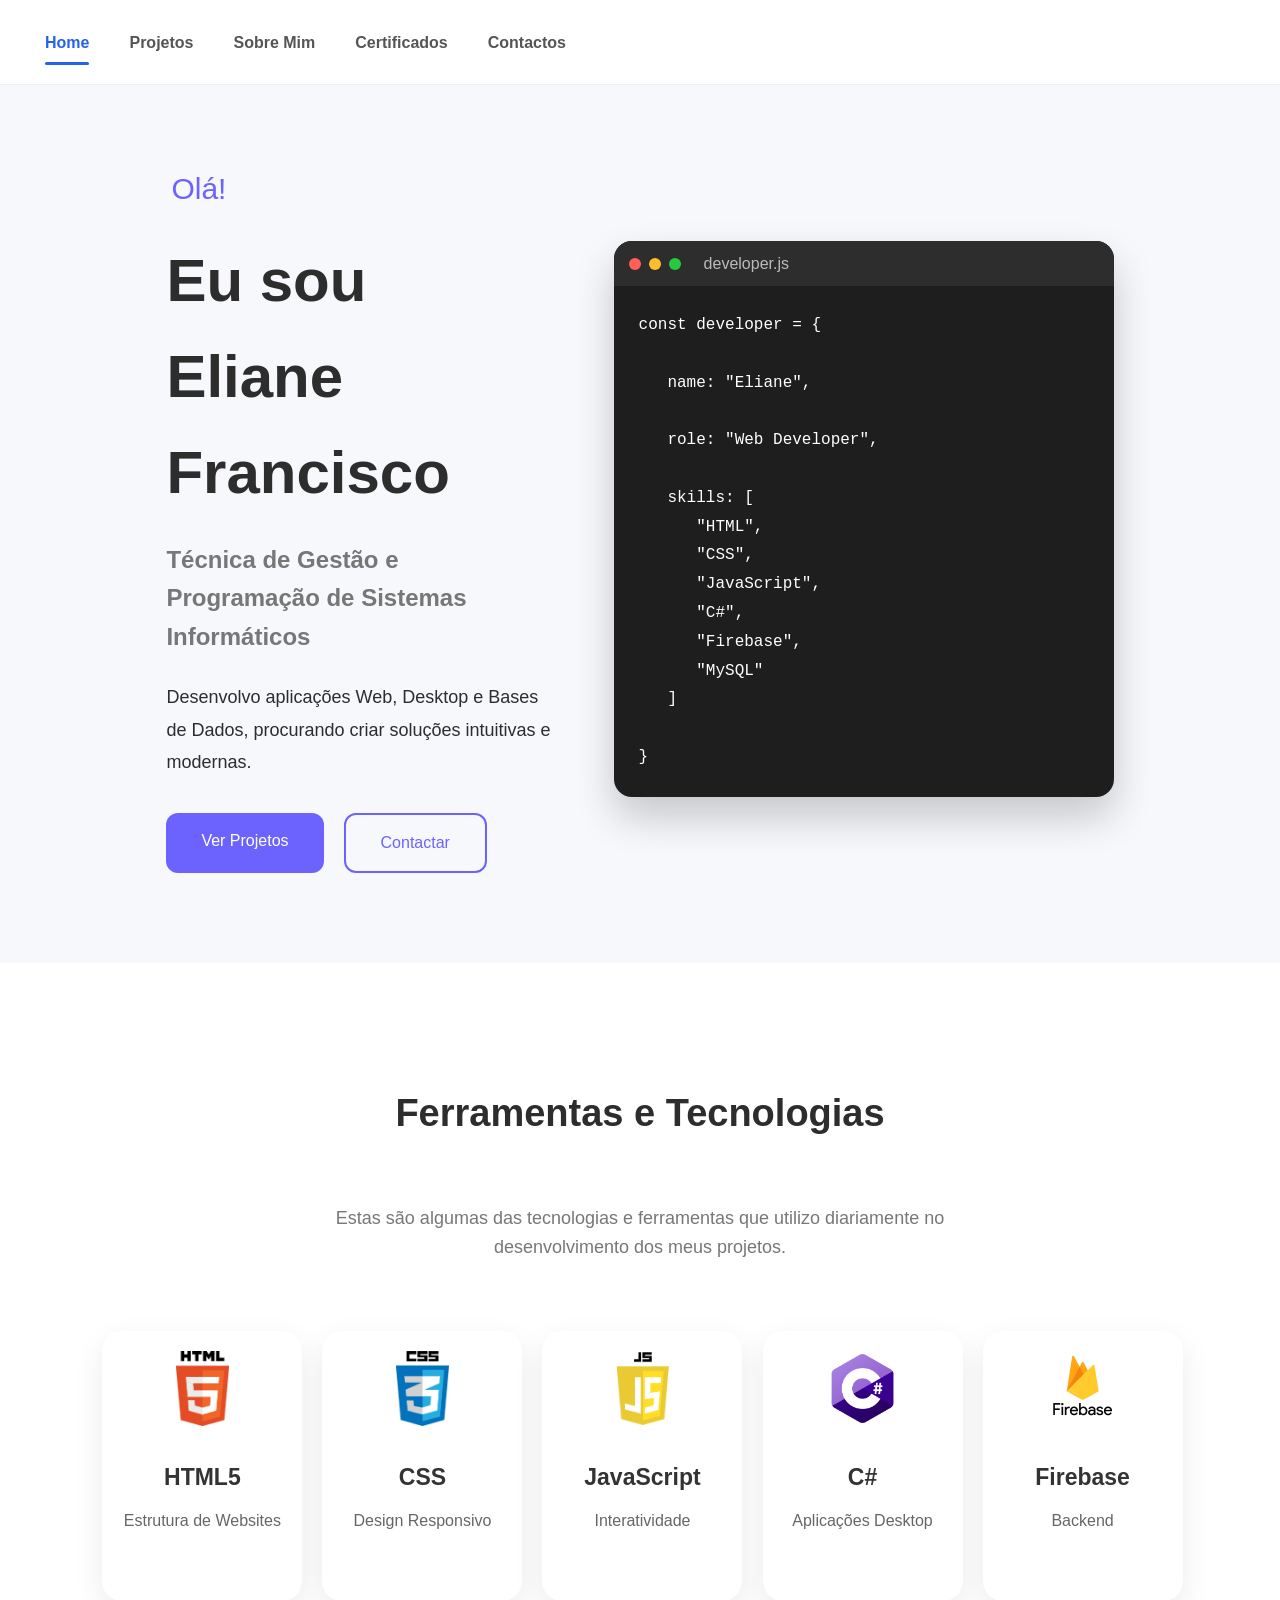
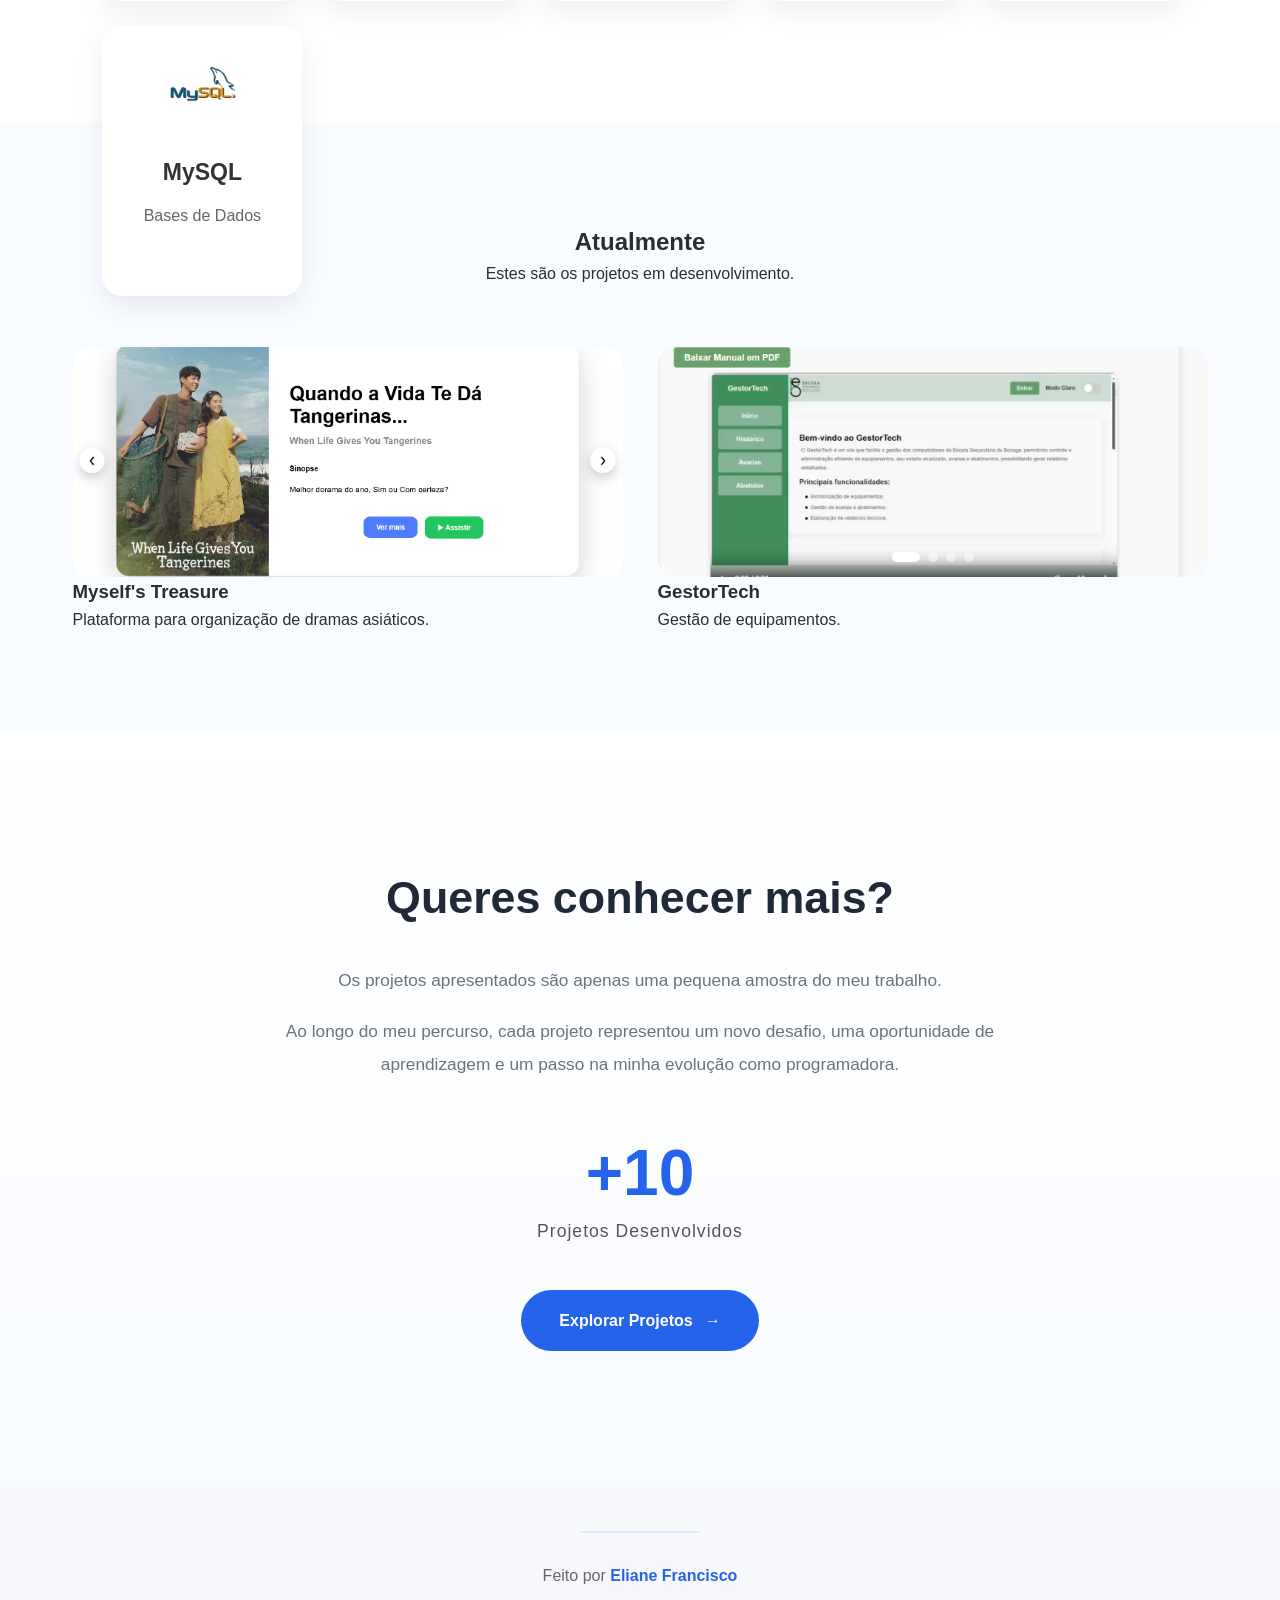
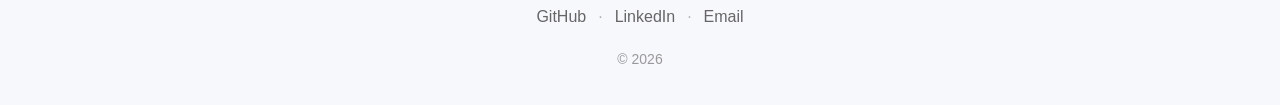
<file: index.html>
<!DOCTYPE html>
<html lang="pt-BR">
    <head>
        <meta charset="UTF-8">
        <meta name="viewport" content="width=device-width, initial-scale=1.0">
        <title>Portfólio</title>
        <link rel="stylesheet" href="css/home/home.css">
    </head> 

    <body data-page="home"> 
        <script type="module" src="js/core/app.js"></script>

        <main>  
            <header class="topbar">
                <div class="topbar-container">
                    <nav class="navbar">
                        <a href="index.html" class="active">Home</a>
                        <a href="projects.html">Projetos</a>
                        <a href="aboutMe.html">Sobre Mim</a>
                        <a href="certificates.html">Certificados</a>
                        <a href="contacts.html">Contactos</a>
                    </nav>
                </div>
            </header>
            <section class="hero">
                <div class="hero-left">
                    <span class="hello"> Olá!</span>
                    <h1>Eu sou<br>Eliane Francisco</h1>
                    <h2>Técnica de Gestão e Programação de Sistemas Informáticos</h2>
                    <p>
                        Desenvolvo aplicações Web, Desktop e Bases de Dados,
                        procurando criar soluções intuitivas e modernas.
                    </p>
                    <div class="hero-buttons">
                        <a href="projects.html" class="btn-primary">Ver Projetos</a>
                        <a href="contacts.html" class="btn-secondary">Contactar</a>
                    </div>
                </div>
                <div class="hero-right">
                    <div class="code-card">
                        <div class="code-header">
                            <span class="dot red"></span>
                            <span class="dot yellow"></span>
                            <span class="dot green"></span>
                            <span class="file">developer.js</span>
                        </div>
<pre>
const developer = {

   name: "Eliane",

   role: "Web Developer",

   skills: [
      "HTML",
      "CSS",
      "JavaScript",
      "C#",
      "Firebase",
      "MySQL"
   ]

}
</pre>
                    </div>
                </div>
            </section>

            <section class="tools">
                <h2 class="section-title">Ferramentas e Tecnologias</h2>
                <p class="section-subtitle">
                    Estas são algumas das tecnologias e ferramentas que utilizo diariamente no desenvolvimento dos meus projetos.
                </p>
                <div class="tools-grid">

                    <!-- HTML -->
                    <div class="tool-card">
                        <img src="img/icons/html.webp" alt="HTML">
                        <h3>HTML5</h3>
                        <p>Estrutura de Websites</p>
                        <div class="tool-info">
                            <div class="progress">
                                <div class="progress-bar html"></div>
                            </div>
                            <span class="percentage">95%</span>
                            <span class="since">Desde 2024</span>
                            <br>
                            <small>Utilizado em praticamente todos os projetos Web.</small>
                        </div>
                    </div>

                    <!-- CSS -->
                    <div class="tool-card">
                        <img src="img/icons/CSS.webp" alt="CSS">
                        <h3>CSS</h3>
                        <p>Design Responsivo</p>
                        <div class="tool-info">
                            <div class="progress">
                                <div class="progress-bar css"></div>
                            </div>
                            <span class="percentage">90%</span>
                            <span class="since">Desde 2024</span>
                            <br>
                            <small>Criação de interfaces modernas e responsivas.</small>
                        </div>
                    </div>

                    <!-- JavaScript -->
                    <div class="tool-card">
                        <img src="img/icons/JavaScript.png" alt="JavaScript">
                        <h3>JavaScript</h3>
                        <p>Interatividade</p>
                        <div class="tool-info">
                            <div class="progress">
                                <div class="progress-bar js"></div>
                            </div>
                            <span class="percentage">85%</span>
                            <span class="since">Desde 2024</span>
                            <br>
                            <small>Manipulação do DOM, APIs e Firebase.</small>
                        </div>
                    </div>

                    <!-- C# -->
                    <div class="tool-card">
                        <img src="img/icons/C-Sharp.png" alt="C#">
                        <h3>C#</h3>
                        <p>Aplicações Desktop</p>
                        <div class="tool-info">
                            <div class="progress">
                                <div class="progress-bar csharp"></div>
                            </div>
                            <span class="percentage">85%</span>
                            <span class="since">Desde 2023</span>
                            <br>
                            <small>Windows Forms e desenvolvimento de software.</small>
                        </div>
                    </div>

                    <!-- Firebase -->
                    <div class="tool-card">
                        <img src="img/icons/Firebase.png" alt="Firebase">
                        <h3>Firebase</h3>
                        <p>Backend</p>
                        <div class="tool-info">
                            <div class="progress">
                                <div class="progress-bar firebase"></div>
                            </div>
                            <span class="percentage">80%</span>
                            <span class="since">Desde 2025</span>
                            <br>
                            <small>Autenticação e Base de Dados em Tempo Real.</small>
                        </div>
                    </div>

                    <!-- MySQL -->
                    <div class="tool-card">
                        <img src="img/icons/MySql.png" alt="MySQL">
                        <h3>MySQL</h3>
                        <p>Bases de Dados</p>
                        <div class="tool-info">
                            <div class="progress">
                                <div class="progress-bar mysql"></div>
                            </div>
                            <span class="percentage">85%</span>
                            <span class="since">Desde 2023</span>
                            <br>
                            <small>Modelação e gestão de bases de dados.</small>
                        </div>
                    </div>
                </div>
            </section>
            <section class="current-projects">
                <div class="container">
                    <div class="current-header"> 
                        <h2>Atualmente</h2>
                        <p>
                            Estes são os projetos em desenvolvimento.
                        </p>
                    </div>
                    <div class="projects-grid">
                        <div class="project-card">
                            <div class="carousel">
                                <div class="carousel-images">
                                    <img src="img/projetos/Myself'sTreasure/myself_modal.png" class="active">
                                    <img src="img/projetos/Myself'sTreasure/myself_divisoes.png">
                                    <img src="img/projetos/Myself'sTreasure/myself_lista.png">
                                    
                                </div>
                                <button class="prev">&#10094;</button>
                                <button class="next">&#10095;</button>
                                <div class="carousel-dots"></div>
                            </div>
                            <div class="project-info">
                                <h3>Myself's Treasure</h3>
                                <p>Plataforma para organização de dramas asiáticos.</p>
                            </div>
                        </div>
                        <div class="project-card">
                            <div class="carousel">
                                <div class="carousel-images">
                                     
                                    <img src="img/projetos/gestortech/gestortech_video.png" class="active">
                                    <img src="img/projetos/gestortech/gestortech_revisão.png">
                                    <img src="img/projetos/gestortech/gestortech_lista.png">
                                    <img src="img/projetos/gestortech/gestortech_histórico.png">
                                </div>
                                <button class="prev">&#10094;</button>
                                <button class="next">&#10095;</button>
                                <div class="carousel-dots"></div>
                            </div>
                            <div class="project-info">
                                <h3>GestorTech</h3>
                                <p>Gestão de equipamentos.</p>
                            </div>
                        </div>
                    </div>
                </div>
            </section>
            <section class="portfolio-preview">

                <div class="container">
                    <div class="preview-content">
                        <h2>Queres conhecer mais?</h2>
                        <p class="preview-text">
                            Os projetos apresentados são apenas uma pequena amostra do meu trabalho.
                        </p>
                        <p class="preview-text">
                            Ao longo do meu percurso, cada projeto representou um novo desafio, 
                            uma oportunidade de aprendizagem e um passo na minha evolução como programadora.
                        </p>
                        <div class="preview-number">
                            <span>+10</span>
                            <p>Projetos Desenvolvidos</p>
                        </div>
                        <a href="projects.html" class="preview-button">
                            Explorar Projetos
                            <span>→</span>
                        </a>
                    </div>
                </div>
            </section>

            <footer class="portfolio-footer">
                <div class="portfolio-footer-divider"></div>
                <p class="portfolio-footer-author">
                    Feito por <strong>Eliane Francisco</strong>
                </p>
                <div class="portfolio-footer-links">
                    <a href="https://github.com/franciscoeliane155" target="_blank">
                        GitHub
                    </a>
                    <span>·</span>
                    <a href="https://www.linkedin.com/in/eliane-francisco/" target="_blank">
                        LinkedIn
                    </a>
                    <span>·</span>
                    <a href="mailto:franciscoeliane155@email.com">
                        Email
                    </a>
                </div>
                <p class="portfolio-footer-copy">
                    © 2026
                </p>
            </footer>
        </main>
    </body>
</html>
</file>
<file: css/home/home.css>
@import "../core/topbar.css";
@import "../core/footer.css";
@import "../core/typography.css";


@import "global.css";
@import "hero.css";
@import "tools.css";
@import "carousel.css";
@import "featuredProjects.css";
@import "preview.css";
</file>
